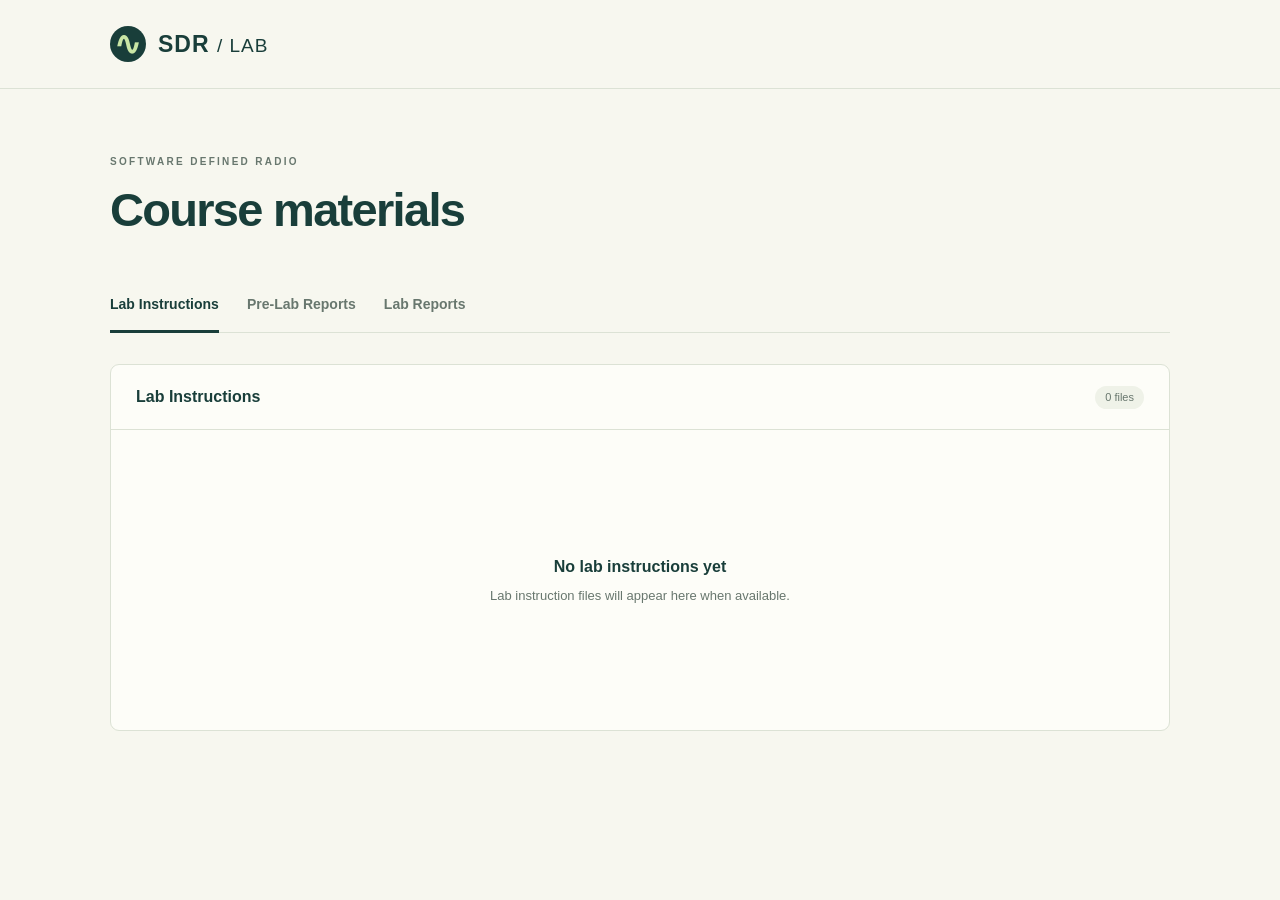
<file: index.html>
<!doctype html>

<html lang="en" dir="ltr">

<head>

  <meta charset="utf-8">

  <meta name="viewport" content="width=device-width, initial-scale=1">

  <meta name="description" content="Software Defined Radio course materials: lab instructions, pre-lab reports, and lab reports.">

  <meta name="theme-color" content="#123b38">

  <title>SDR | Course Materials</title>

  <link rel="icon" href="favicon.svg" type="image/svg+xml">

  <link rel="stylesheet" href="style.css">

  <script src="app.js?v=f9c4960691cf" defer></script>

</head>

<body>

  <header class="header">

    <div class="wrap brand"><span class="brand-icon" aria-hidden="true">∿</span><span>SDR <span class="brand-light">/ LAB</span></span></div>

  </header>

  <main class="wrap">

    <div class="page-heading">

      <p class="eyebrow">SOFTWARE DEFINED RADIO</p>

      <h1>Course materials</h1>

    </div>

    <div class="tabs" role="tablist" aria-label="Course materials">

      <button type="button" id="tab-instructions" role="tab" aria-selected="true" aria-controls="panel-instructions" tabindex="0">Lab Instructions</button>

      <button type="button" id="tab-prelab" role="tab" aria-selected="false" aria-controls="panel-prelab" tabindex="-1">Pre-Lab Reports</button>

      <button type="button" id="tab-reports" role="tab" aria-selected="false" aria-controls="panel-reports" tabindex="-1">Lab Reports</button>

    </div>

    <section id="panel-instructions" class="panel" role="tabpanel" aria-labelledby="tab-instructions" tabindex="0">

      <div class="panel-heading"><h2>Lab Instructions</h2><span class="file-count">0 files</span></div>

      <div class="files"><div class="empty-state"><h3>No lab instructions yet</h3><p>Lab instruction files will appear here when available.</p></div></div>

    </section>

    <section id="panel-prelab" class="panel" role="tabpanel" aria-labelledby="tab-prelab" tabindex="0">

      <div class="panel-heading"><h2>Pre-Lab Reports</h2><span class="file-count">2 reports · 19 files</span></div>

      <div class="files">

        <article class="report-card" id="prelab3">
<div class="report-intro"><span class="report-label">LAB 03 · GROUP 06</span><h3>Prelab 03</h3><p>FM radio, stereo and RDS.</p></div>
<div class="report-actions"><a class="download-link report-primary" href="files/pre-lab-reports/prelab3/Prelab03.pdf?v=d9202a26be68" target="_blank" rel="noopener">Open Prelab03.pdf</a><a class="download-link" href="files/pre-lab-reports/prelab3/Prelab03.pdf?v=d9202a26be68" download>Download PDF</a></div>
</article>

        <article class="report-card" id="prelab2">
<div class="report-intro"><span class="report-label">LAB 02 · GROUP 06</span><h3>Prelab 2</h3><p>Noise figure, P1dB, IIP3, antenna specifications, and Pluto power-level design.</p></div>
<div class="report-actions"><a class="download-link report-primary" href="files/pre-lab-reports/prelab2/Prelab2.pdf?v=a378caf16642" target="_blank" rel="noopener">Open Prelab2.pdf</a><a class="download-link" href="files/pre-lab-reports/prelab2/Prelab2.pdf?v=a378caf16642" download>Download PDF</a><a class="download-link" href="files/pre-lab-reports/prelab2/Prelab2-supporting-files.zip?v=01e80d507ccc" download>Download code and data</a></div><details class="report-attachments"><summary>Code and simulation files <span>7 files</span></summary><ul class="attachment-list"><li><a class="download-link" href="files/pre-lab-reports/prelab2/files/gnuradio_measurements.py?v=e9efa932553d" download>files/gnuradio_measurements.py</a><span>4 KB</span></li><li><a class="download-link" href="files/pre-lab-reports/prelab2/files/lab02_combined.grc?v=030832a2b8ce" download>files/lab02_combined.grc</a><span>24 KB</span></li><li><a class="download-link" href="files/pre-lab-reports/prelab2/files/lab02_combined.py?v=b42628e7290b" download>files/lab02_combined.py</a><span>27 KB</span></li><li><a class="download-link" href="files/pre-lab-reports/prelab2/files/lab02_sim.grc?v=64ea641d9ad6" download>files/lab02_sim.grc</a><span>22 KB</span></li><li><a class="download-link" href="files/pre-lab-reports/prelab2/files/lab02_sim.py?v=fec12f53ae88" download>files/lab02_sim.py</a><span>21 KB</span></li><li><a class="download-link" href="files/pre-lab-reports/prelab2/files/make_report.m?v=86183064732b" download>files/make_report.m</a><span>6 KB</span></li><li><a class="download-link" href="files/pre-lab-reports/prelab2/files/sim_measure.py?v=3609ff9f6e98" download>files/sim_measure.py</a><span>5 KB</span></li></ul></details><details class="report-attachments"><summary>Simulation data <span>10 files</span></summary><ul class="attachment-list"><li><a class="download-link" href="files/pre-lab-reports/prelab2/files/out/analysis_results.json?v=c0ca4ccdea74" download>files/out/analysis_results.json</a><span>5 KB</span></li><li><a class="download-link" href="files/pre-lab-reports/prelab2/files/out/design_levels.csv?v=e15980d49f7f" download>files/out/design_levels.csv</a><span>1 KB</span></li><li><a class="download-link" href="files/pre-lab-reports/prelab2/files/out/gain_comparison.csv?v=5ab3bacdbba6" download>files/out/gain_comparison.csv</a><span>1 KB</span></li><li><a class="download-link" href="files/pre-lab-reports/prelab2/files/out/metadata.json?v=ea8f0167a4dd" download>files/out/metadata.json</a><span>1 KB</span></li><li><a class="download-link" href="files/pre-lab-reports/prelab2/files/out/noise_repeats.csv?v=abc3e54022bb" download>files/out/noise_repeats.csv</a><span>1 KB</span></li><li><a class="download-link" href="files/pre-lab-reports/prelab2/files/out/noise_summary.csv?v=482c39e80575" download>files/out/noise_summary.csv</a><span>1 KB</span></li><li><a class="download-link" href="files/pre-lab-reports/prelab2/files/out/p1db_summary.csv?v=7ef45133aba9" download>files/out/p1db_summary.csv</a><span>1 KB</span></li><li><a class="download-link" href="files/pre-lab-reports/prelab2/files/out/predictions.csv?v=d8bab9a519bd" download>files/out/predictions.csv</a><span>1 KB</span></li><li><a class="download-link" href="files/pre-lab-reports/prelab2/files/out/single_tone_sweeps.csv?v=56d0fb21e693" download>files/out/single_tone_sweeps.csv</a><span>3 KB</span></li><li><a class="download-link" href="files/pre-lab-reports/prelab2/files/out/two_tone.csv?v=69edc5e4cd2b" download>files/out/two_tone.csv</a><span>4 KB</span></li></ul></details></article>

      </div>

    </section>

    <section id="panel-reports" class="panel" role="tabpanel" aria-labelledby="tab-reports" tabindex="0">

      <div class="panel-heading"><h2>Lab Reports</h2><span class="file-count">1 report · 13 files</span></div>

      <div class="files">
<article class="report-card" id="lab1">
<div class="report-intro"><span class="report-label">LAB 01 · GROUP 06</span><h3>Lab 1 report</h3><p>Spectrum monitoring, signal measurements, and Pluto loopback tests.</p></div>
<div class="report-actions"><a class="download-link report-primary" href="files/lab-reports/lab1/Lab1.pdf?v=a3fe9173f41e" target="_blank" rel="noopener">Open Lab1.pdf</a><a class="download-link" href="files/lab-reports/lab1/Lab1.pdf?v=a3fe9173f41e" download>Download PDF</a><a class="download-link" href="files/lab-reports/lab1/Lab1-code-and-data.zip?v=40a902b3fa20" download>Download code and data</a></div>
<details class="report-attachments"><summary>Code and measurement data <span>12 files</span></summary><ul class="attachment-list"><li><a class="download-link" href="files/lab-reports/lab1/code/analyze.py?v=e270c3b5d551" download>analyze.py</a><span>9 KB</span></li><li><a class="download-link" href="files/lab-reports/lab1/code/digitize_saved_screens.py?v=f7c178dea946" download>digitize_saved_screens.py</a><span>3 KB</span></li><li><a class="download-link" href="files/lab-reports/lab1/code/generate_display_plot.py?v=bb7b5a88b990" download>generate_display_plot.py</a><span>2 KB</span></li><li><a class="download-link" href="files/lab-reports/lab1/code/lab01_loopback.grc?v=5d584d30ef5b" download>lab01_loopback.grc</a><span>17 KB</span></li><li><a class="download-link" href="files/lab-reports/lab1/code/lab01_loopback.py?v=415ae9eb204c" download>lab01_loopback.py</a><span>17 KB</span></li><li><a class="download-link" href="files/lab-reports/lab1/code/lab01_loopback_iq_recorder.py?v=1e8e21a2fb75" download>lab01_loopback_iq_recorder.py</a><span>4 KB</span></li><li><a class="download-link" href="files/lab-reports/lab1/code/lab01_monitor.grc?v=717a3d3aff2d" download>lab01_monitor.grc</a><span>15 KB</span></li><li><a class="download-link" href="files/lab-reports/lab1/code/lab01_monitor.py?v=c01c8582a3f5" download>lab01_monitor.py</a><span>15 KB</span></li><li><a class="download-link" href="files/lab-reports/lab1/code/lab01_monitor_iq_recorder.py?v=1e8e21a2fb75" download>lab01_monitor_iq_recorder.py</a><span>4 KB</span></li><li><a class="download-link" href="files/lab-reports/lab1/code/read_screens.py?v=38706516e902" download>read_screens.py</a><span>3 KB</span></li><li><a class="download-link" href="files/lab-reports/lab1/code/results.json?v=77e25fffec19" download>results.json</a><span>20 KB</span></li><li><a class="download-link" href="files/lab-reports/lab1/code/screen_measurements.json?v=556464dca30e" download>screen_measurements.json</a><span>2 KB</span></li></ul></details>
</article>
</div>

    </section>

    <noscript><p class="noscript-note">JavaScript is disabled. All three sections are shown.</p></noscript>

  </main>

</body>

</html>
</file>
<file: style.css>
:root{color-scheme:light;--paper:#f7f7ef;--ink:#193e3a;--muted:#68776e;--line:#dce2d5;--lime:#c9e6a5}
*{box-sizing:border-box}
body{margin:0;background:var(--paper);color:var(--ink);font-family:"Segoe UI",Arial,sans-serif;line-height:1.6;-webkit-font-smoothing:antialiased}
.wrap{width:min(1060px,calc(100% - 64px));margin-inline:auto}
.header{border-bottom:1px solid var(--line)}
.brand{height:88px;display:flex;align-items:center;gap:12px;font-size:23px;font-weight:750;letter-spacing:1px}
.brand-light{font-size:19px;font-weight:400}
.brand-icon{display:grid;place-items:center;background:var(--ink);color:var(--lime);width:36px;height:36px;border-radius:50%;font-size:32px;line-height:1}
.page-heading{padding:65px 0 39px}
.eyebrow{font-size:10px;letter-spacing:2.3px;color:var(--muted);margin:0 0 12px;font-weight:650}
h1{font-size:clamp(32px,4.5vw,47px);font-weight:600;letter-spacing:-1.7px;line-height:1.2;margin:0}
.tabs{display:flex;gap:28px;border-bottom:1px solid var(--line)}
.tabs button{position:relative;flex:none;appearance:none;background:none;color:var(--muted);font:600 14px/1.5 "Segoe UI",Arial,sans-serif;border:0;padding:17px 0;cursor:pointer}
.tabs button::after{content:"";position:absolute;inset:auto 0 -1px;height:3px;background:transparent}
.tabs button[aria-selected="true"]{color:var(--ink)}
.tabs button[aria-selected="true"]::after{background:var(--ink)}
.tabs button:hover{color:var(--ink)}
button:focus-visible,.panel:focus-visible{outline:2px solid #598147;outline-offset:5px}
.panel{margin:31px 0 65px;background:#fdfdf8;border:1px solid var(--line);border-radius:9px;overflow:hidden}
.panel[hidden]{display:none}
.panel-heading{display:flex;justify-content:space-between;align-items:center;gap:16px;padding:20px 25px;border-bottom:1px solid var(--line)}
h2{font-size:16px;font-weight:600;line-height:1.5;margin:0}
.file-count{font-size:11px;color:var(--muted);background:#eff2e8;padding:3px 10px;border-radius:20px;white-space:nowrap}
.empty-state{min-height:300px;display:flex;flex-direction:column;align-items:center;justify-content:center;padding:45px 24px;text-align:center}
.empty-state svg{width:47px;height:47px;stroke:#87a07d;stroke-width:1.4;stroke-linecap:round;stroke-linejoin:round;margin-bottom:16px}
h3{font-size:16px;font-weight:550;margin:0 0 7px}
.empty-state p{font-size:13px;color:var(--muted);margin:0;max-width:330px}
.noscript-note{font-size:13px;color:var(--muted)}
@media(max-width:600px){.wrap{width:calc(100% - 36px)}.brand{height:73px;font-size:21px}.brand-light{font-size:17px}.brand-icon{width:32px;height:32px}.page-heading{padding:42px 0 28px}h1{letter-spacing:-1px}.tabs{gap:0;justify-content:space-between}.tabs button{font-size:clamp(10px,2.65vw,13px);padding:15px 0}.panel{margin-top:23px}.panel-heading{padding:17px 18px}h2{font-size:15px}.empty-state{min-height:285px}.empty-state p{font-size:12px}}
[hidden]{display:none!important}
.file-row{padding:20px 25px;border-bottom:1px solid var(--line);display:flex;gap:20px;align-items:center;justify-content:space-between}
.file-row:last-child{border-bottom:0}.file-details{min-width:0}.file-title{font-size:15px;margin:0 0 5px;overflow-wrap:anywhere}.file-meta{font-size:11px;color:var(--muted);margin:0;overflow-wrap:anywhere}
.download-link{font-size:12px;color:var(--ink);text-decoration:none;border:1px solid var(--ink);padding:8px 14px;border-radius:5px;white-space:nowrap}
.download-link:hover{background:var(--ink);color:white}.download-link:focus-visible{outline:2px solid #598147;outline-offset:5px}
@media(max-width:600px){.file-row{padding:18px;align-items:flex-start;flex-direction:column;gap:12px}.download-link{align-self:flex-end}}

.report-card{padding:28px 25px}.report-label{font-size:10px;letter-spacing:1.3px;color:var(--muted)}.report-intro h3{font-size:25px;letter-spacing:-.6px;margin:8px 0}.report-intro p{font-size:13px;color:var(--muted);margin:0 0 22px}.report-actions{display:flex;flex-wrap:wrap;gap:10px;margin-bottom:29px}.report-primary{background:var(--ink);color:white}.report-attachments{border-top:1px solid var(--line)}.report-attachments summary{padding:18px 0;cursor:pointer;font-size:13px;font-weight:600}.report-attachments summary span{font-size:11px;font-weight:400;color:var(--muted);margin-left:10px}.attachment-list{padding:0;list-style:none;margin:0}.attachment-list li{display:flex;align-items:start;justify-content:space-between;gap:16px;border-top:1px solid var(--line);padding:11px 0;font-size:12px}.attachment-list a{overflow-wrap:anywhere;text-decoration:none;color:var(--ink)}.attachment-list a:hover{text-decoration:underline}.attachment-list span{white-space:nowrap;color:var(--muted);font-size:10px;padding-top:2px}@media(max-width:600px){.report-card{padding:22px 18px}.report-actions{gap:8px}.report-actions .download-link{align-self:auto;font-size:11px;padding:8px 10px}.attachment-list li{font-size:11px}.panel-heading{flex-wrap:wrap}}
</file>
